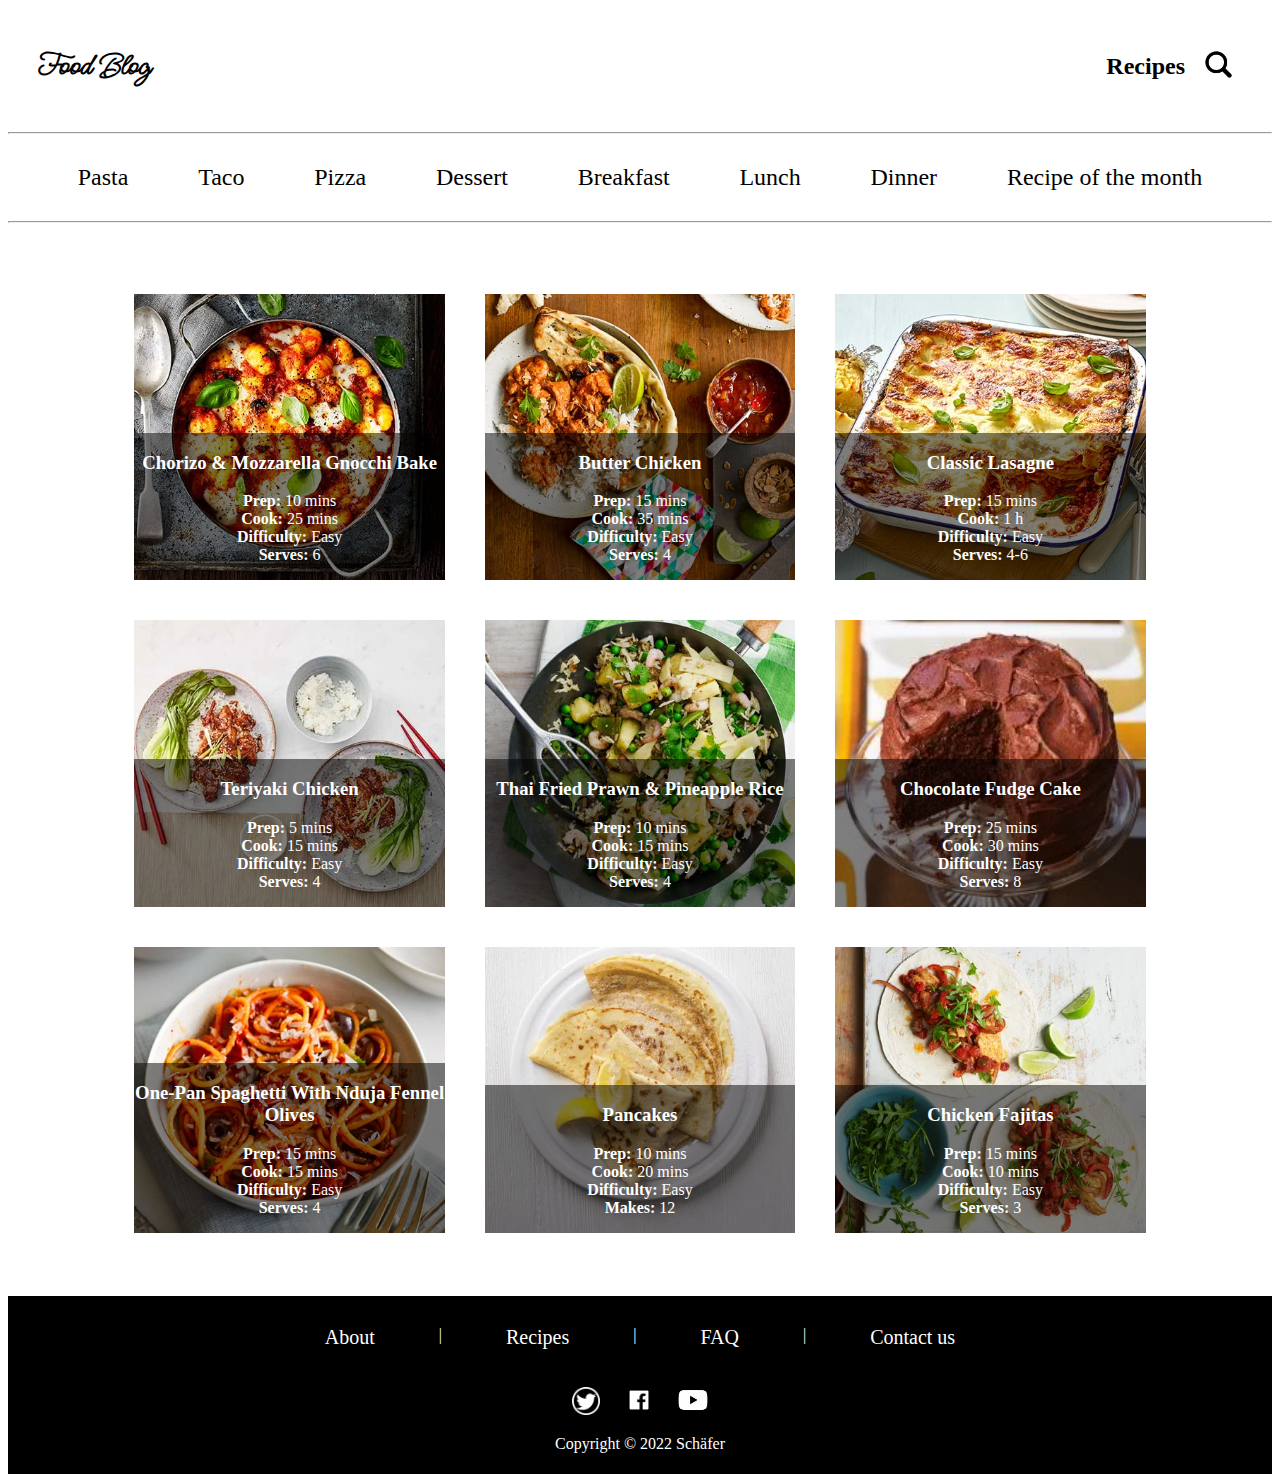
<file: index.html>
<!DOCTYPE html>
<html lang="en">
  <head>
    <meta charset="UTF-8" />
    <meta http-equiv="X-UA-Compatible" content="IE=edge" />
    <meta name="viewport" content="width=device-width, initial-scale=1.0" />
    <title>Food Blog</title>
    <link rel="stylesheet" href="style.css" />
    <link rel="preconnect" href="https://fonts.googleapis.com" />
    <link rel="preconnect" href="https://fonts.gstatic.com" crossorigin />
    <link
      href="https://fonts.googleapis.com/css2?family=Lato:ital,wght@1,300&family=Ms+Madi&display=swap"
      rel="stylesheet"
    />
  </head>
  <body>
    <header>
      <p>
        <span class="header-left">Food Blog</span>
        <span class="header-right"
          >Recipes
          <button class="btn-header">
            <img src="images/loupe.png"/></button
        ></span>
      </p>
      <hr />
      <nav>
        <div class="navbar-links">
          <a href="Pasta.html">Pasta</a>
          <a href="Taco.html">Taco</a>
          <a href="Pizza.html">Pizza</a>
          <a href="Dessert.html">Dessert</a>
          <a href="Breakfast.html">Breakfast</a>
          <a href="Lunch.html">Lunch</a>
          <a href="Dinner.html">Dinner</a>
          <a href="RecipeOfTheMonth.html">Recipe of the month</a>
        </div>
      </nav>
      <hr />
    </header>
    <main>
      <div class="container">
        <div class="grid-img1">
          <img
            src="images/gnocchi.png"
            alt="Gnocchi"
            width="100%"
            height="100%"
          />
          <div class="grid-text">
            <h3>Chorizo & Mozzarella Gnocchi Bake</h3>
            <p>
              <b>Prep:</b> 10 mins<br />
              <b>Cook:</b> 25 mins<br />
              <b>Difficulty:</b> Easy<br />
              <b>Serves:</b> 6
            </p>
          </div>
        </div>
        <div class="grid-img2">
          <img
            src="images/butter-chicken.png"
            alt="Butter Chicken"
            width="100%"
            height="100%"
          />
          <div class="grid-text">
            <h3>Butter Chicken</h3>
            <p>
              <b>Prep:</b> 15 mins<br />
              <b>Cook:</b> 35 mins<br />
              <b>Difficulty:</b> Easy<br />
              <b>Serves:</b> 4
            </p>
          </div>
        </div>
        <div class="grid-img3">
          <img
            src="images/classic-lasange.png"
            alt="Classic Lasagne"
            width="100%"
            height="100%"
          />
          <div class="grid-text">
            <h3>Classic Lasagne</h3>
            <p>
              <b>Prep:</b> 15 mins<br />
              <b>Cook:</b> 1 h<br />
              <b>Difficulty:</b> Easy<br />
              <b>Serves:</b> 4-6
            </p>
          </div>
        </div>
        <div class="grid-img4">
          <img
            src="images/easy-teriyaki.png"
            alt="Teriyaki Chicken"
            width="100%"
            height="100%"
          />
          <div class="grid-text">
            <h3>Teriyaki Chicken</h3>
            <p>
              <b>Prep:</b> 5 mins<br />
              <b>Cook:</b> 15 mins<br />
              <b>Difficulty:</b> Easy<br />
              <b>Serves:</b> 4
            </p>
          </div>
        </div>
        <div class="grid-img5">
          <img
            src="images/thai.png"
            alt="Thai Fried Prawn"
            width="100%"
            height="100%"
          />
          <div class="grid-text">
            <h3>Thai Fried Prawn & Pineapple Rice</h3>
            <p>
              <b>Prep:</b> 10 mins<br />
              <b>Cook:</b> 15 mins<br />
              <b>Difficulty:</b> Easy<br />
              <b>Serves:</b> 4
            </p>
          </div>
        </div>
        <div class="grid-img6">
          <img
            src="images/chocolate-fudge-cake.png"
            alt="Chocolate Fudge Cake"
            width="100%"
            height="100%"
          />
          <div class="grid-text">
            <h3>Chocolate Fudge Cake</h3>
            <p>
              <b>Prep:</b> 25 mins<br />
              <b>Cook:</b> 30 mins<br />
              <b>Difficulty:</b> Easy<br />
              <b>Serves:</b> 8
            </p>
          </div>
        </div>
        <div class="grid-img7">
          <img
            src="images/one-pan-spaghetti-with-nduja-fennel-olives.png"
            alt="Spaghetti"
            width="100%"
            height="100%"
          />
          <div class="grid-text">
            <h3>One-Pan Spaghetti With Nduja Fennel Olives</h3>
            <p>
              <b>Prep:</b> 15 mins<br />
              <b>Cook:</b> 15 mins<br />
              <b>Difficulty:</b> Easy<br />
              <b>Serves:</b> 4
            </p>
          </div>
        </div>
        <div class="grid-img8">
          <img
            src="images/recipe-image-legacy-id.png"
            alt="Pancakes"
            width="100%"
            height="100%"
          />
          <div class="grid-text">
            <h3>Pancakes</h3>
            <p>
              <b>Prep:</b> 10 mins<br />
              <b>Cook:</b> 20 mins<br />
              <b>Difficulty:</b> Easy<br />
              <b>Makes:</b> 12
            </p>
          </div>
        </div>
        <div class="grid-img9">
          <img
            src="images/chicken-fajitas.png"
            alt="Chicken Fajitas"
            width="100%"
            height="100%"
          />
          <div class="grid-text">
            <h3>Chicken Fajitas</h3>
            <p>
              <b>Prep:</b> 15 mins<br />
              <b>Cook:</b> 10 mins<br />
              <b>Difficulty:</b> Easy<br />
              <b>Serves:</b> 3
            </p>
          </div>
        </div>
      </div>
    </main>
    <footer>
      <div class="footer">
        <div class="footer-links">
          <a href="About.html">About</a>
          |
          <a href="Recipes.html">Recipes</a>
          |
          <a href="FAQ.html">FAQ</a>
          |
          <a href="https://codefactory.wien/en/contact-en/">Contact us</a>
        </div>
        <p>
          <img src="images/twitter.png" alt="Twitter" width="28px" />
          <img src="images/facebook.png" alt="Facebook" width="30px" />
          <img src="images/youtube.png" alt="Youtube" width="30px" />
        </p>
        <p>Copyright © 2022 Schäfer</p>
      </div>
    </footer>
  </body>
</html>
</file>
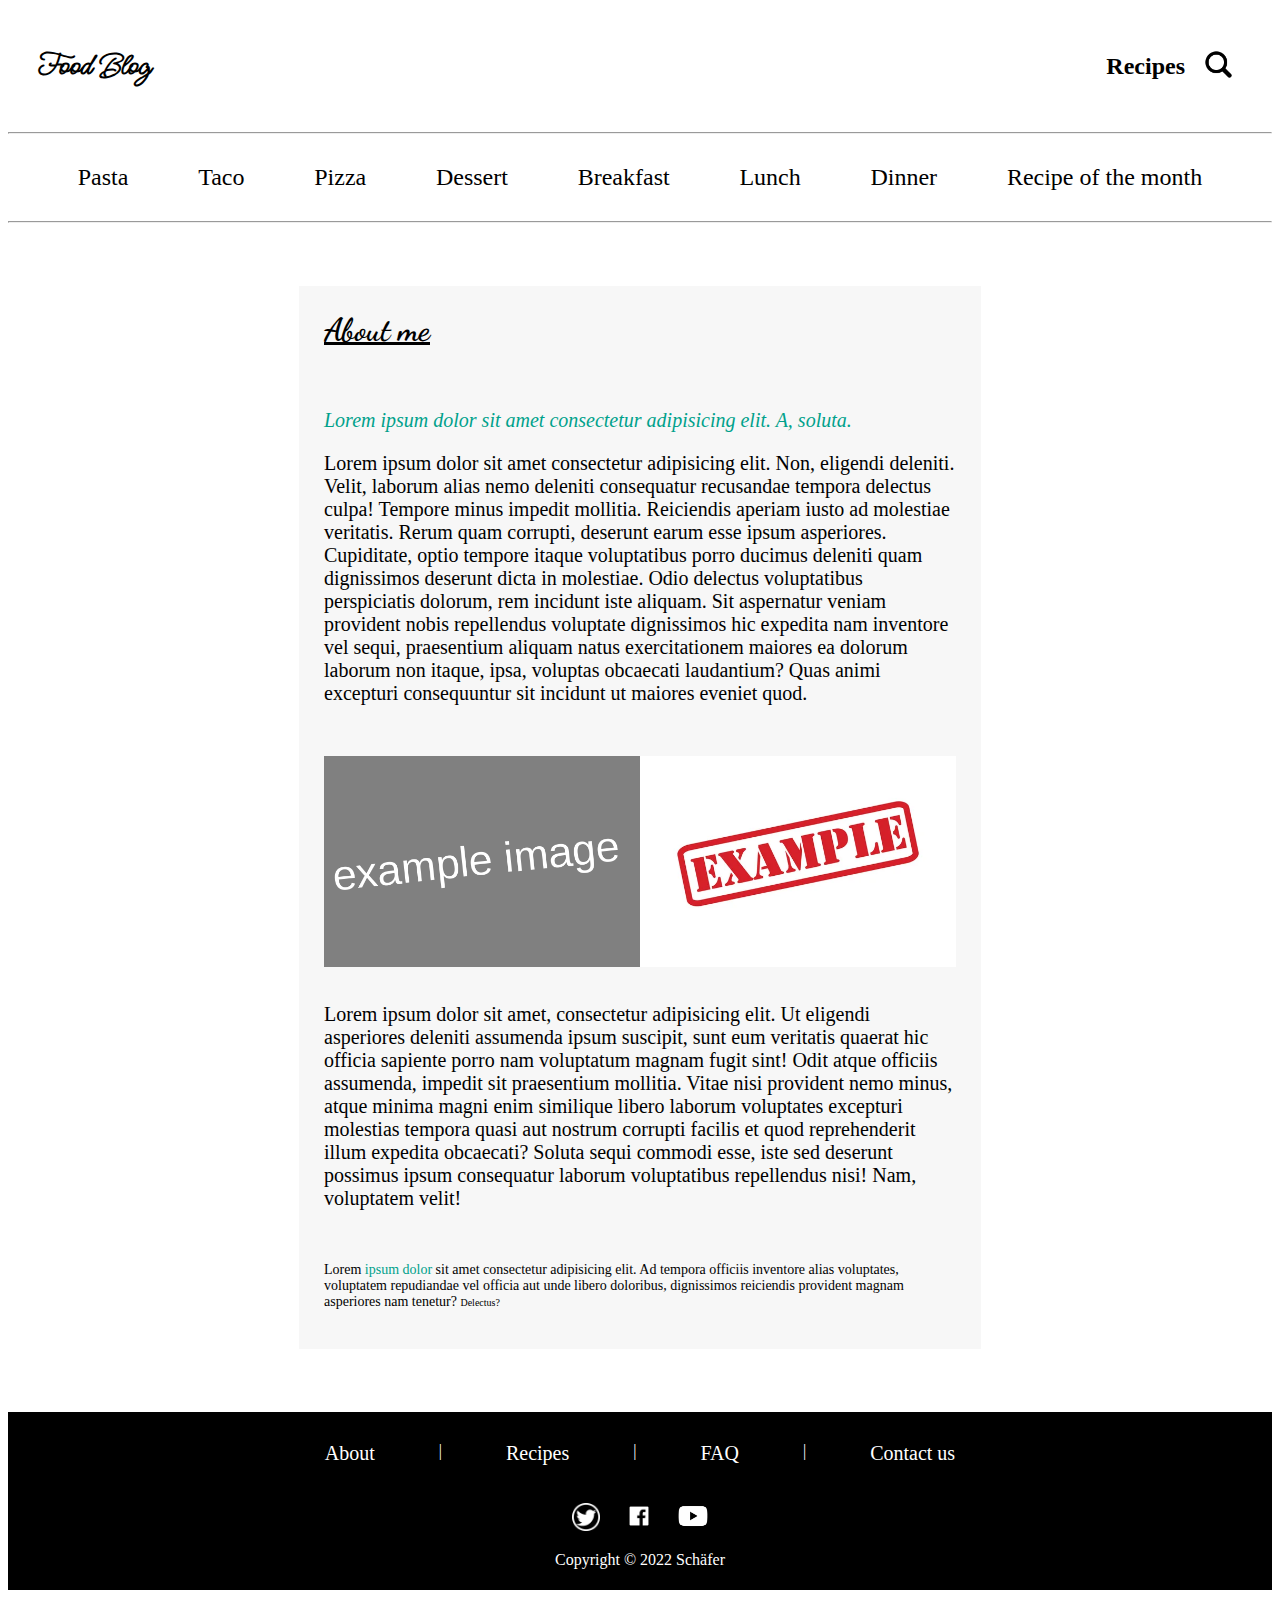
<file: about.html>
<!DOCTYPE html>
<html lang="en">
  <head>
    <meta charset="UTF-8" />
    <meta http-equiv="X-UA-Compatible" content="IE=edge" />
    <meta name="viewport" content="width=device-width, initial-scale=1.0" />
    <title>Food Blog</title>
    <link rel="stylesheet" href="style.css" />
    <link rel="preconnect" href="https://fonts.googleapis.com" />
    <link rel="preconnect" href="https://fonts.gstatic.com" crossorigin />
    <link
      href="https://fonts.googleapis.com/css2?family=Lato:ital,wght@1,300&family=Ms+Madi&display=swap"
      rel="stylesheet"
    />
    <link rel="preconnect" href="https://fonts.googleapis.com" />
    <link rel="preconnect" href="https://fonts.gstatic.com" crossorigin />
    <link
      href="https://fonts.googleapis.com/css2?family=Dancing+Script&family=Lato:ital,wght@1,300&family=Ms+Madi&display=swap"
      rel="stylesheet"
    />
  </head>
  <body>
    <header>
      <p>
        <span class="header-left">Food Blog</span>
        <span class="header-right"
          >Recipes
          <button class="btn-header">
            <img src="images/loupe.png" /></button
        ></span>
      </p>
      <hr />
      <nav>
        <div class="navbar-links">
          <a href="Pasta.html">Pasta</a>
          <a href="Taco.html">Taco</a>
          <a href="Pizza.html">Pizza</a>
          <a href="Dessert.html">Dessert</a>
          <a href="Breakfast.html">Breakfast</a>
          <a href="Lunch.html">Lunch</a>
          <a href="Dinner.html">Dinner</a>
          <a href="RecipeOfTheMonth.html">Recipe of the month</a>
        </div>
      </nav>
      <hr />
    </header>
    <main>
      <div class="container-about">
        <div>
          <h1>About me</h1>
          <br />
          <p style="color: rgb(0, 161, 139)">
            <i>
              Lorem ipsum dolor sit amet consectetur adipisicing elit. A,
              soluta.</i
            >
          </p>
          <p>
            Lorem ipsum dolor sit amet consectetur adipisicing elit. Non,
            eligendi deleniti. Velit, laborum alias nemo deleniti consequatur
            recusandae tempora delectus culpa! Tempore minus impedit mollitia.
            Reiciendis aperiam iusto ad molestiae veritatis. Rerum quam
            corrupti, deserunt earum esse ipsum asperiores. Cupiditate, optio
            tempore itaque voluptatibus porro ducimus deleniti quam dignissimos
            deserunt dicta in molestiae. Odio delectus voluptatibus perspiciatis
            dolorum, rem incidunt iste aliquam. Sit aspernatur veniam provident
            nobis repellendus voluptate dignissimos hic expedita nam inventore
            vel sequi, praesentium aliquam natus exercitationem maiores ea
            dolorum laborum non itaque, ipsa, voluptas obcaecati laudantium?
            Quas animi excepturi consequuntur sit incidunt ut maiores eveniet
            quod.
          </p>
        </div>
        <div class="images">
          <img
            src="images/Example_image.png"
            alt="Example Image"
            width="100%"
          />
        </div>
        <div class="images">
          <img
            src="images/Example_image_2.png"
            alt="Example Image 2"
            width="100%"
          />
        </div>
        <div>
          <p>
            Lorem ipsum dolor sit amet, consectetur adipisicing elit. Ut
            eligendi asperiores deleniti assumenda ipsum suscipit, sunt eum
            veritatis quaerat hic officia sapiente porro nam voluptatum magnam
            fugit sint! Odit atque officiis assumenda, impedit sit praesentium
            mollitia. Vitae nisi provident nemo minus, atque minima magni enim
            similique libero laborum voluptates excepturi molestias tempora
            quasi aut nostrum corrupti facilis et quod reprehenderit illum
            expedita obcaecati? Soluta sequi commodi esse, iste sed deserunt
            possimus ipsum consequatur laborum voluptatibus repellendus nisi!
            Nam, voluptatem velit!
          </p>
          <br>
          <p style="font-size: 14px">
            Lorem <a href="placeholer">ipsum dolor</a> sit amet consectetur adipisicing elit. Ad tempora
            officiis inventore alias voluptates, voluptatem repudiandae vel
            officia aut unde libero doloribus, dignissimos reiciendis provident
            magnam asperiores nam tenetur? <span style="font-size: 10px">Delectus?</span>
          </p>
        </div>
      </div>
    </main>
    <footer>
      <div class="footer">
        <div class="footer-links">
          <a href="About.html">About</a>
          |
          <a href="Recipes.html">Recipes</a>
          |
          <a href="FAQ.html">FAQ</a>
          |
          <a href="https://codefactory.wien/en/contact-en/">Contact us</a>
        </div>
        <p>
          <img src="images/twitter.png" alt="Twitter" width="28px" />
          <img src="images/facebook.png" alt="Facebook" width="30px" />
          <img src="images/youtube.png" alt="Youtube" width="30px" />
        </p>
        <p>Copyright © 2022 Schäfer</p>
      </div>
    </footer>
  </body>
</html>
</file>
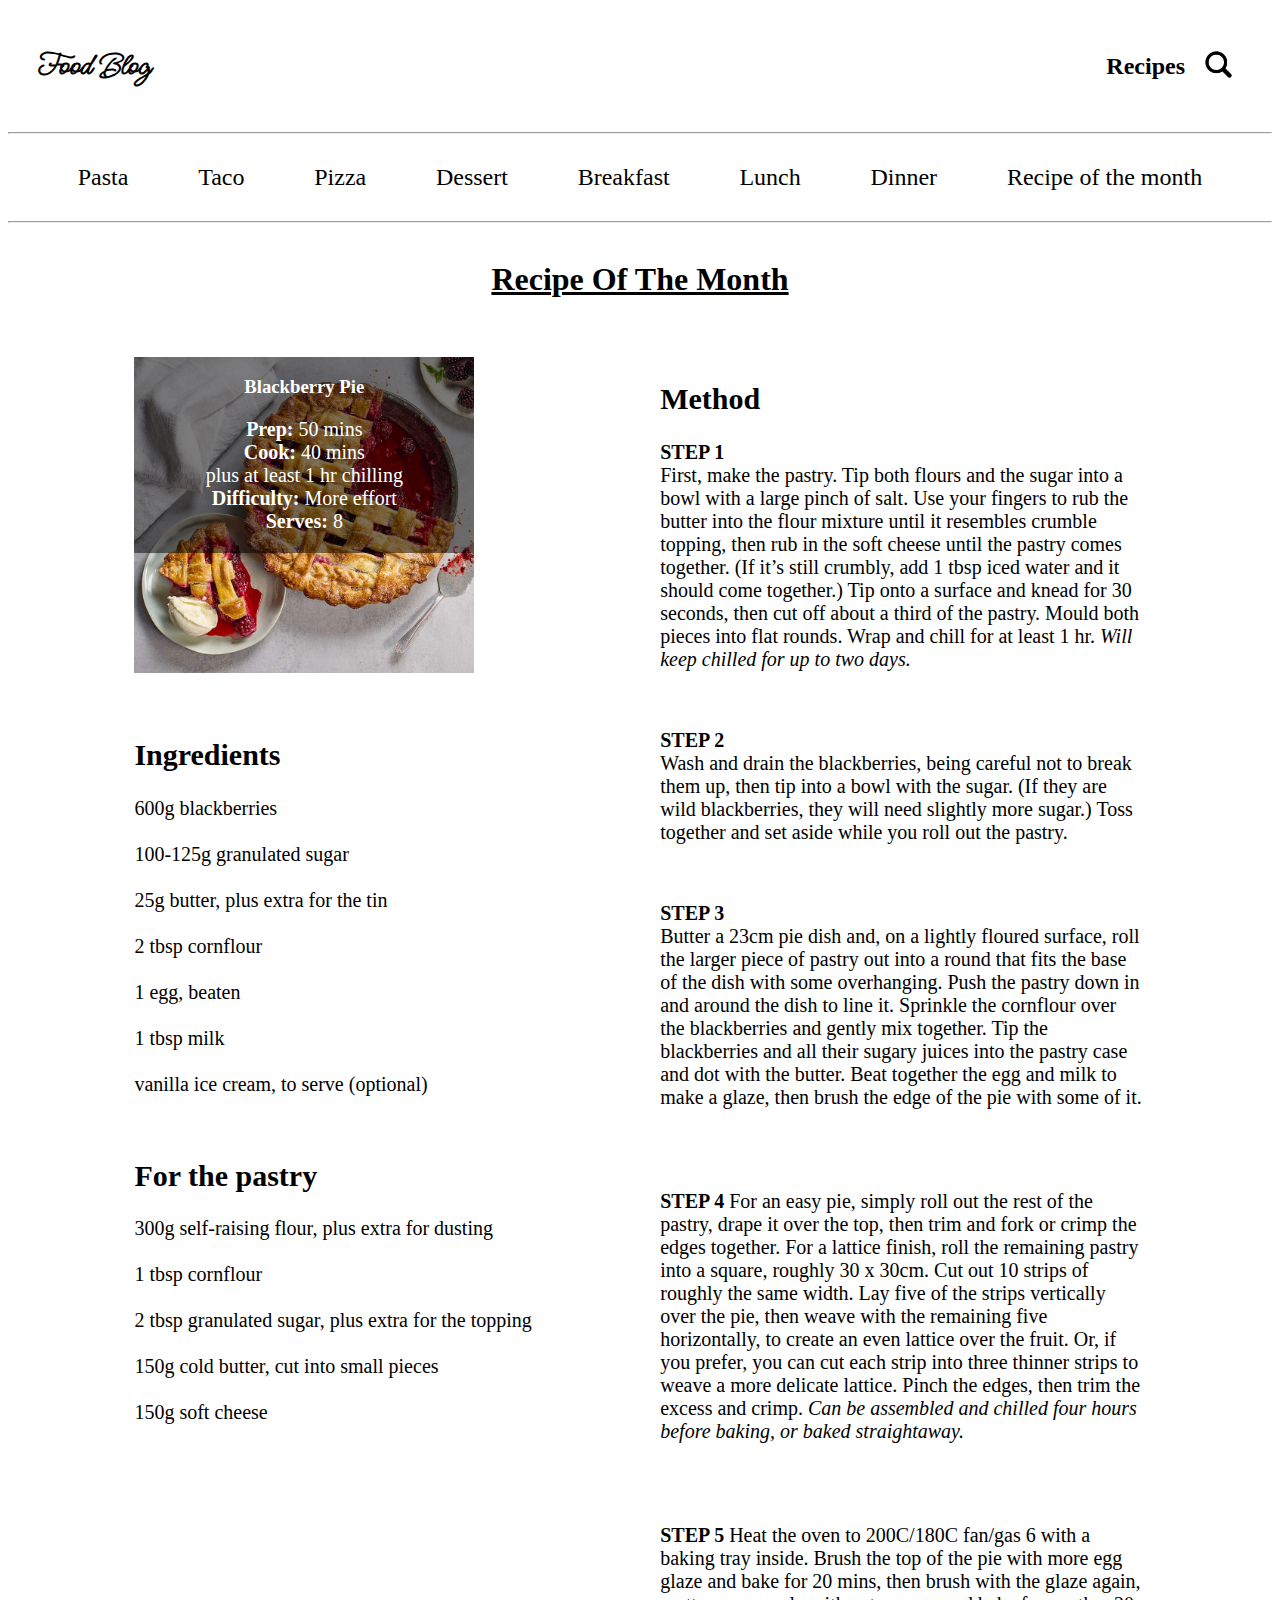
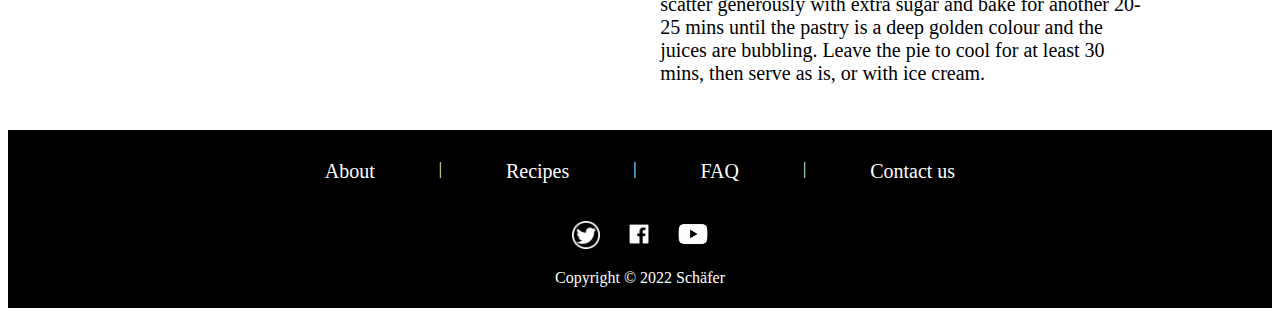
<file: recipeofthemonth.html>
<!DOCTYPE html>
<html lang="en">
  <head>
    <meta charset="UTF-8" />
    <meta http-equiv="X-UA-Compatible" content="IE=edge" />
    <meta name="viewport" content="width=device-width, initial-scale=1.0" />
    <title>Food Blog</title>
    <link rel="stylesheet" href="style.css" />
    <link rel="preconnect" href="https://fonts.googleapis.com" />
    <link rel="preconnect" href="https://fonts.gstatic.com" crossorigin />
    <link
      href="https://fonts.googleapis.com/css2?family=Lato:ital,wght@1,300&family=Ms+Madi&display=swap"
      rel="stylesheet"
    />
  </head>
  <body>
    <header>
      <p class="split">
        <span class="header-left">Food Blog</span>
        <span class="header-right"
          >Recipes
          <button class="btn-header">
            <img src="images/loupe.png" width="35px" /></button
        ></span>
      </p>
      <hr />
      <nav>
        <div class="navbar-links">
          <a href="Pasta.html">Pasta</a>
          <a href="Taco.html">Taco</a>
          <a href="Pizza.html">Pizza</a>
          <a href="Dessert.html">Dessert</a>
          <a href="Breakfast.html">Breakfast</a>
          <a href="Lunch.html">Lunch</a>
          <a href="Dinner.html">Dinner</a>
          <a href="RecipeOfTheMonth.html">Recipe of the month</a>
        </div>
      </nav>
      <hr />
    </header>
    <main>
      <div>
        <h1>Recipe Of The Month</h1>
      </div>
      <div class="container-month">
        <div class="img-month">
          <div class="grid-text">
            <h3>Blackberry Pie</h3>
            <p>
              <b>Prep:</b> 50 mins<br />
              <b>Cook:</b> 40 mins<br />
              plus at least 1 hr chilling<br />
              <b>Difficulty:</b> More effort<br />
              <b>Serves:</b> 8
            </p>
          </div>
          <img
            src="images/Blackberry-pie.png"
            alt="Blackberry Pie"
            width="70%"
          />
          <br />
          <br />
          <br />
          <h2>Ingredients</h2>
          <ul>
            <li>600g blackberries</li>
            <br />
            <li>100-125g granulated sugar</li>
            <br />
            <li>25g butter, plus extra for the tin</li>
            <br />
            <li>2 tbsp cornflour</li>
            <br />
            <li>1 egg, beaten</li>
            <br />
            <li>1 tbsp milk</li>
            <br />
            <li>vanilla ice cream, to serve (optional)</li>
          </ul>
          <br />
          <h2>For the pastry</h2>
          <ul>
            <li>300g self-raising flour, plus extra for dusting</li>
            <br />
            <li>1 tbsp cornflour</li>
            <br />
            <li>2 tbsp granulated sugar, plus extra for the topping</li>
            <br />
            <li>150g cold butter, cut into small pieces</li>
            <br />
            <li>150g soft cheese</li>
            <br />
          </ul>
        </div>
        <div class="method-month">
          <h2>Method</h2>
          <p>
            <b>STEP 1</b><br />
            First, make the pastry. Tip both flours and the sugar into a bowl
            with a large pinch of salt. Use your fingers to rub the butter into
            the flour mixture until it resembles crumble topping, then rub in
            the soft cheese until the pastry comes together. (If it’s still
            crumbly, add 1 tbsp iced water and it should come together.) Tip
            onto a surface and knead for 30 seconds, then cut off about a third
            of the pastry. Mould both pieces into flat rounds. Wrap and chill
            for at least 1 hr. <i>Will keep chilled for up to two days.</i>
          </p>
          <br />
          <p>
            <b>STEP 2</b><br />
            Wash and drain the blackberries, being careful not to break them up,
            then tip into a bowl with the sugar. (If they are wild blackberries,
            they will need slightly more sugar.) Toss together and set aside
            while you roll out the pastry.
          </p>
          <br />
          <p>
            <b>STEP 3</b><br />
            Butter a 23cm pie dish and, on a lightly floured surface, roll the
            larger piece of pastry out into a round that fits the base of the
            dish with some overhanging. Push the pastry down in and around the
            dish to line it. Sprinkle the cornflour over the blackberries and
            gently mix together. Tip the blackberries and all their sugary
            juices into the pastry case and dot with the butter. Beat together
            the egg and milk to make a glaze, then brush the edge of the pie
            with some of it.
          </p>
          <br />
          <p>
            <br />
            <b>STEP 4</b>
            For an easy pie, simply roll out the rest of the pastry, drape it
            over the top, then trim and fork or crimp the edges together. For a
            lattice finish, roll the remaining pastry into a square, roughly 30
            x 30cm. Cut out 10 strips of roughly the same width. Lay five of the
            strips vertically over the pie, then weave with the remaining five
            horizontally, to create an even lattice over the fruit. Or, if you
            prefer, you can cut each strip into three thinner strips to weave a
            more delicate lattice. Pinch the edges, then trim the excess and
            crimp.
            <i
              >Can be assembled and chilled four hours before baking, or baked
              straightaway.</i
            >
          </p>
          <br />
          <p>
            <br />
            <b>STEP 5</b>
            Heat the oven to 200C/180C fan/gas 6 with a baking tray inside.
            Brush the top of the pie with more egg glaze and bake for 20 mins,
            then brush with the glaze again, scatter generously with extra sugar
            and bake for another 20-25 mins until the pastry is a deep golden
            colour and the juices are bubbling. Leave the pie to cool for at
            least 30 mins, then serve as is, or with ice cream.
          </p>
        </div>
      </div>
    </main>
    <footer>
      <div class="footer">
        <div class="footer-links">
          <a href="About.html">About</a>
          |
          <a href="Recipes.html">Recipes</a>
          |
          <a href="FAQ.html">FAQ</a>
          |
          <a href="https://codefactory.wien/en/contact-en/">Contact us</a>
        </div>
        <p>
          <img src="images/twitter.png" alt="Twitter" width="28px" />
          <img src="images/facebook.png" alt="Facebook" width="30px" />
          <img src="images/youtube.png" alt="Youtube" width="30px" />
        </p>
        <p>Copyright © 2022 Schäfer</p>
      </div>
    </footer>
  </body>
</html>
</file>
<file: style.css>
.header-left {
  display: inline-block;
  text-align: left;
  margin: 30px;
  font-family: "Ms Madi", cursive;
  font-weight: bolder;
  font-size: 32px;
  line-height: 40px;
}

.header-right {
  font-size: 24px;
  font-weight: bold;
  float: right;
  line-height: 40px;
  margin: 30px;
}

.btn-header {
  margin-left: 10px;
  border: 0;
  background: none;
  display: block;
  float: right;
}
.btn-header img {
  width: 35px;
}

.navbar-links {
  display: flex;
  justify-content: space-evenly;
  font-size: 24px;
  margin: 30px 0px;
}

nav a {
  color: black;
  text-decoration: none;
}
nav a a:hover {
  text-decoration: none;
}

.container {
  width: 80%;
  margin: auto;
  padding: 5% 0px;
  display: grid;
  grid-template-columns: repeat(3, 1fr);
  grid-template-rows: repeat(3, 1fr);
  gap: 40px;
}
.container .grid-img1 {
  position: relative;
  grid-area: 1/1/1/1;
}
.container .grid-img2 {
  position: relative;
  grid-area: 1/2/1/3;
}
.container .grid-img3 {
  position: relative;
  grid-area: 1/3/1/4;
}
.container .grid-img4 {
  position: relative;
  grid-area: 2/1/2/1;
}
.container .grid-img5 {
  position: relative;
  grid-area: 2/2/2/3;
}
.container .grid-img6 {
  position: relative;
  grid-area: 2/3/2/4;
}
.container .grid-img7 {
  position: relative;
  grid-area: 3/1/3/1;
}
.container .grid-img8 {
  position: relative;
  grid-area: 3/2/3/3;
}
.container .grid-img9 {
  position: relative;
  grid-area: 3/3/3/4;
}
.container .grid-text {
  text-align: center;
  color: white;
  background-color: rgba(0, 0, 0, 0.5);
  position: absolute;
  left: 0px;
  right: 0px;
  bottom: 0px;
}

footer {
  background-color: black;
  color: white;
}
footer p {
  text-align: center;
}
footer img {
  margin: 0px 10px;
}

.footer {
  padding-bottom: 5px;
}
.footer .footer-links {
  padding-top: 30px;
  margin-left: 20%;
  width: 60%;
  justify-content: space-evenly;
  display: flex;
  font-size: 16px;
}
.footer .footer-links a {
  font-size: 20px;
  color: white;
  text-decoration: none;
  margin-bottom: 20px;
}

h1 {
  margin-top: 3%;
  text-align: center;
  text-decoration: underline;
}

h2 {
  font-size: 30px;
}

ul {
  padding: 0;
  list-style: none;
  font-size: 20px;
}

.container-month {
  width: 80%;
  padding-top: 3%;
  padding-bottom: 2%;
  margin: auto;
  display: flex;
  flex-direction: row;
}
.container-month .img-month {
  position: relative;
  width: 50%;
  margin-right: 2%;
}
.container-month .method-month {
  width: 50%;
  margin-left: 2%;
}
.container-month p {
  font-size: 20px;
}
.container-month .grid-text {
  width: 70%;
  text-align: center;
  color: white;
  background-color: rgba(0, 0, 0, 0.5);
  position: absolute;
}

.container-about {
  margin: 5% auto;
  padding: 0.5% 2% 2% 2%;
  background-color: rgba(245, 245, 245, 0.822);
  width: 50%;
}
.container-about h1 {
  text-align: start;
  font-family: "Dancing Script", cursive;
}
.container-about p {
  font-size: 20px;
}
.container-about .images {
  margin: 5% 0;
  float: left;
  width: 50%;
}
.container-about a {
  color: rgb(0, 161, 139);
  text-decoration: none;
}

@media screen and (max-width: 480px) {
  .header-left {
    font-size: 24px;
  }
  .header-right {
    font-size: 20px;
  }
  .navbar-links {
    margin: 15px;
  }
  nav a {
    font-size: 12px;
  }
  .btn-header {
    width: 20px;
  }
  .container {
    width: 80%;
    margin: auto;
    padding: 5% 0px;
    display: grid;
    grid-template-columns: repeat(1, 1fr);
    grid-template-rows: repeat(9, 1fr);
    gap: 40px;
  }
  .container .grid-img1 {
    grid-area: 1/1/1/1;
  }
  .container .grid-img2 {
    grid-area: 2/1/2/1;
  }
  .container .grid-img3 {
    grid-area: 3/1/3/1;
  }
  .container .grid-img4 {
    grid-area: 4/1/4/1;
  }
  .container .grid-img5 {
    grid-area: 5/1/5/1;
  }
  .container .grid-img6 {
    grid-area: 6/1/6/1;
  }
  .container .grid-img7 {
    grid-area: 7/1/7/1;
  }
  .container .grid-img8 {
    grid-area: 8/1/8/1;
  }
  .container .grid-img9 {
    grid-area: 9/1/9/1;
  }
  .container-month {
    width: 80%;
    padding-top: 3%;
    padding-bottom: 2%;
    margin: auto;
    display: flex;
    flex-wrap: wrap;
    flex-direction: row;
  }
  .container-month .img-month {
    width: 100%;
  }
  .container-month .method-month {
    width: 100%;
  }
  .container-month p {
    font-size: 20px;
  }
}
@media screen and (min-width: 481px) and (max-width: 768px) {
  .navbar-links {
    margin: 20px;
  }
  nav a {
    font-size: 16px;
  }
  .container {
    width: 80%;
    margin: auto;
    padding: 5% 0px;
    display: grid;
    grid-template-columns: repeat(2, 1fr);
    grid-template-rows: repeat(1, 1fr);
    gap: 40px;
  }
  .container .grid-img1 {
    grid-area: 1/1/1/1;
  }
  .container .grid-img2 {
    grid-area: 1/2/1/3;
  }
  .container .grid-img3 {
    grid-area: 2/1/2/1;
  }
  .container .grid-img4 {
    grid-area: 2/2/2/3;
  }
  .container .grid-img5 {
    grid-area: 3/1/3/1;
  }
  .container .grid-img6 {
    grid-area: 3/2/3/3;
  }
  .container .grid-img7 {
    grid-area: 4/1/4/1;
  }
  .container .grid-img8 {
    grid-area: 4/2/4/3;
  }
  .container .grid-img9 {
    grid-area: 5/1/5/1;
  }
}/*# sourceMappingURL=style.css.map */
</file>
